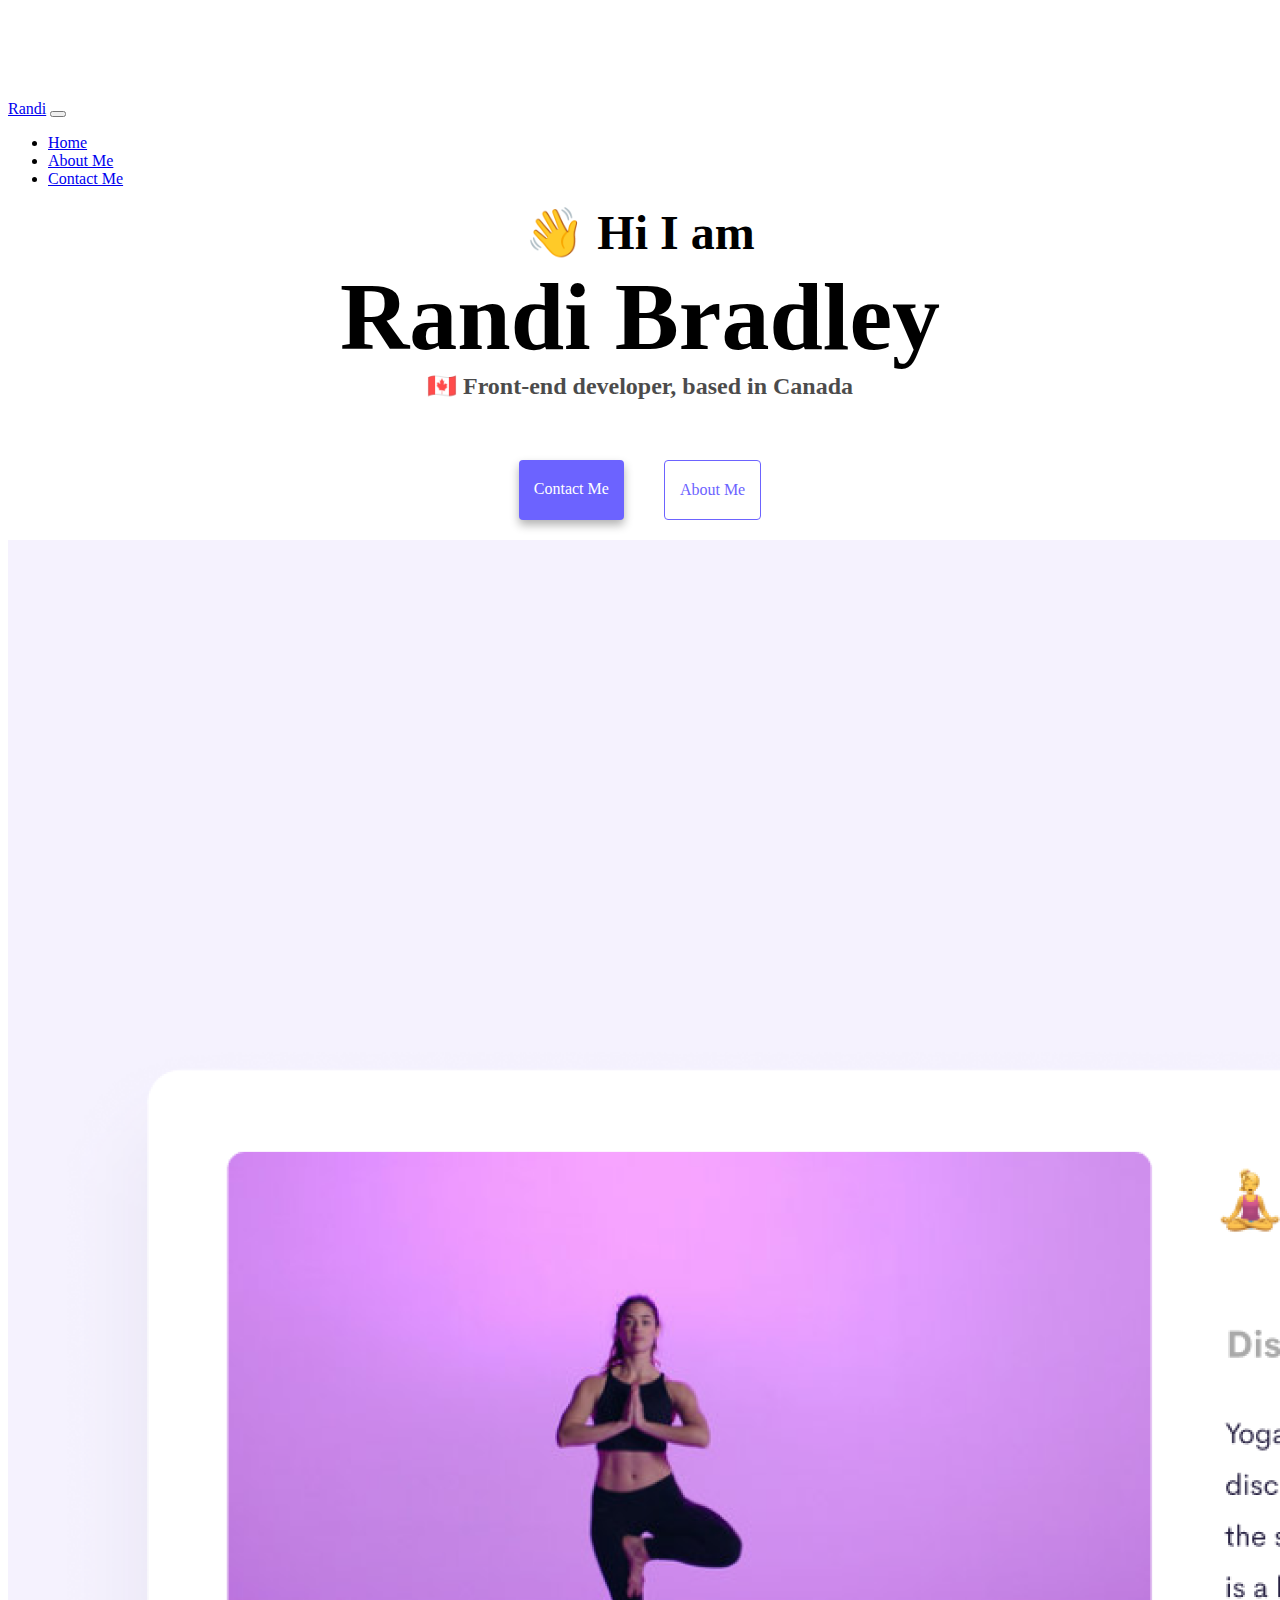
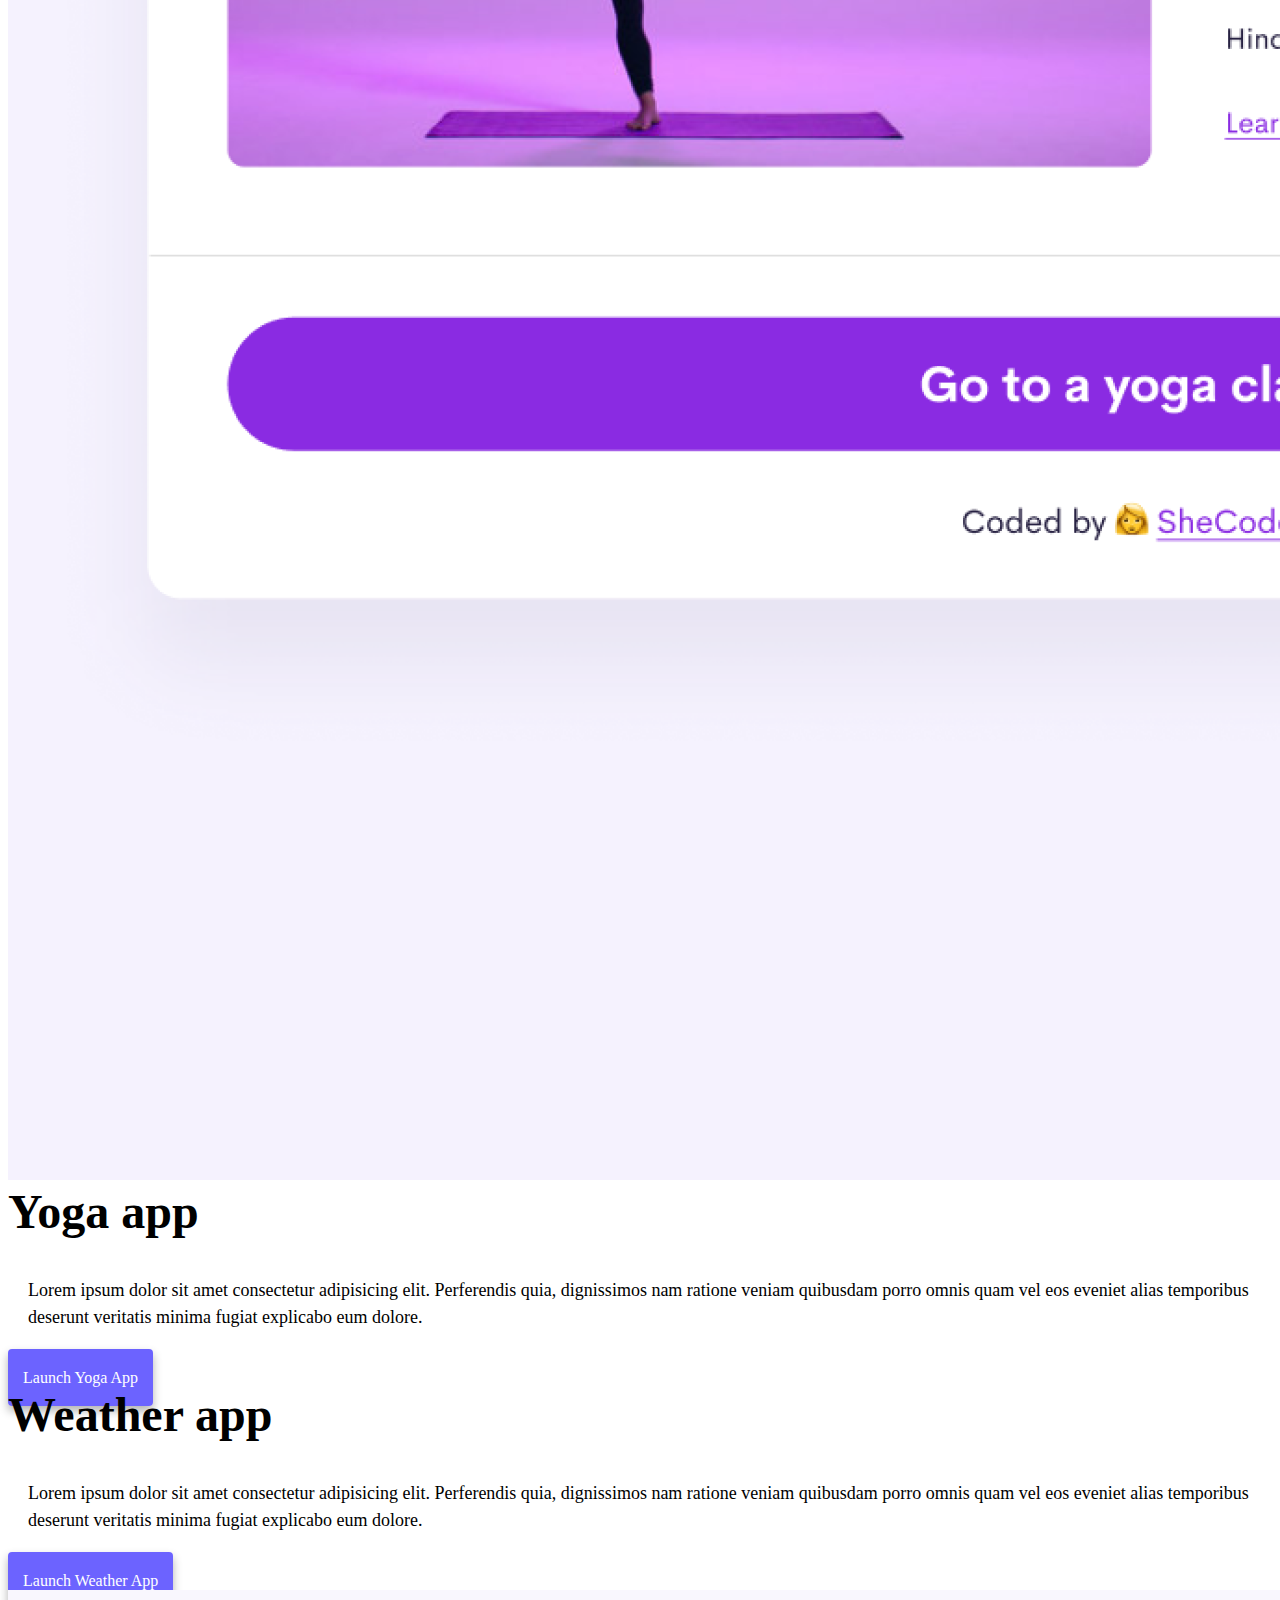
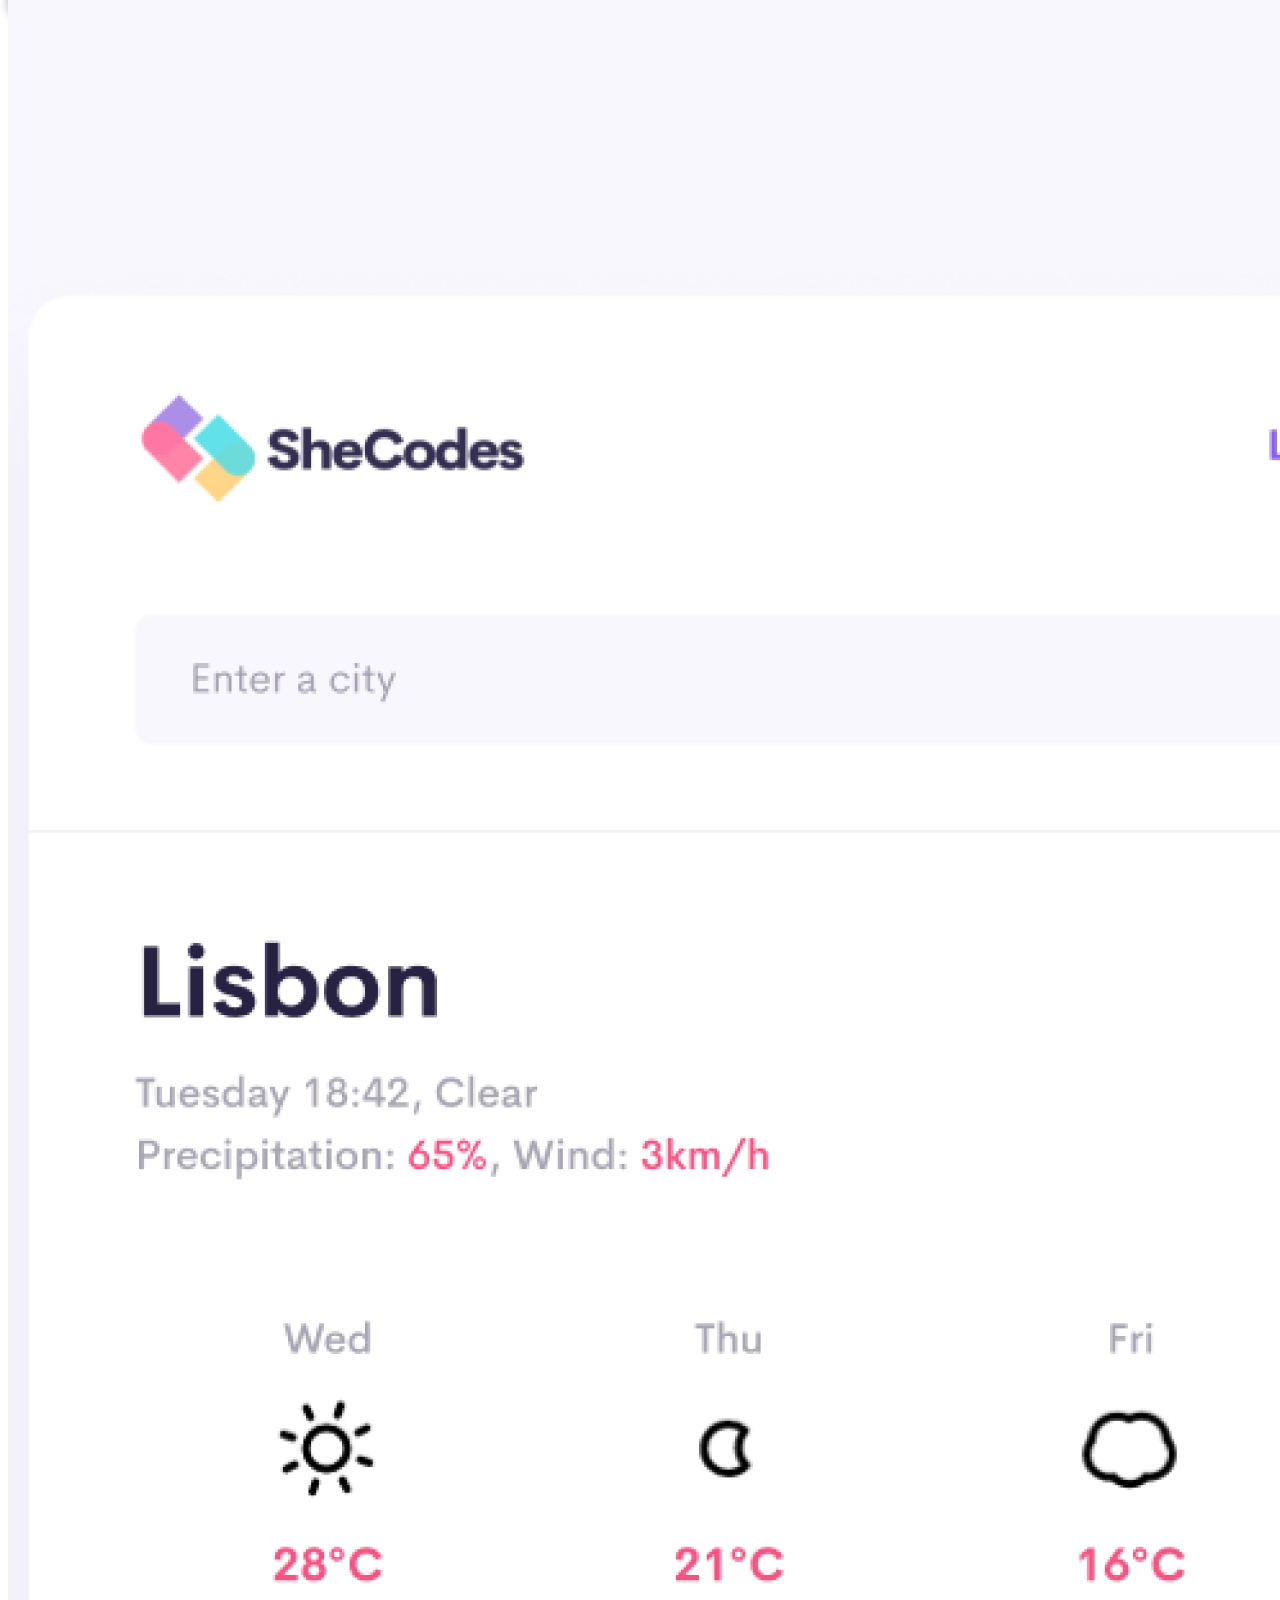
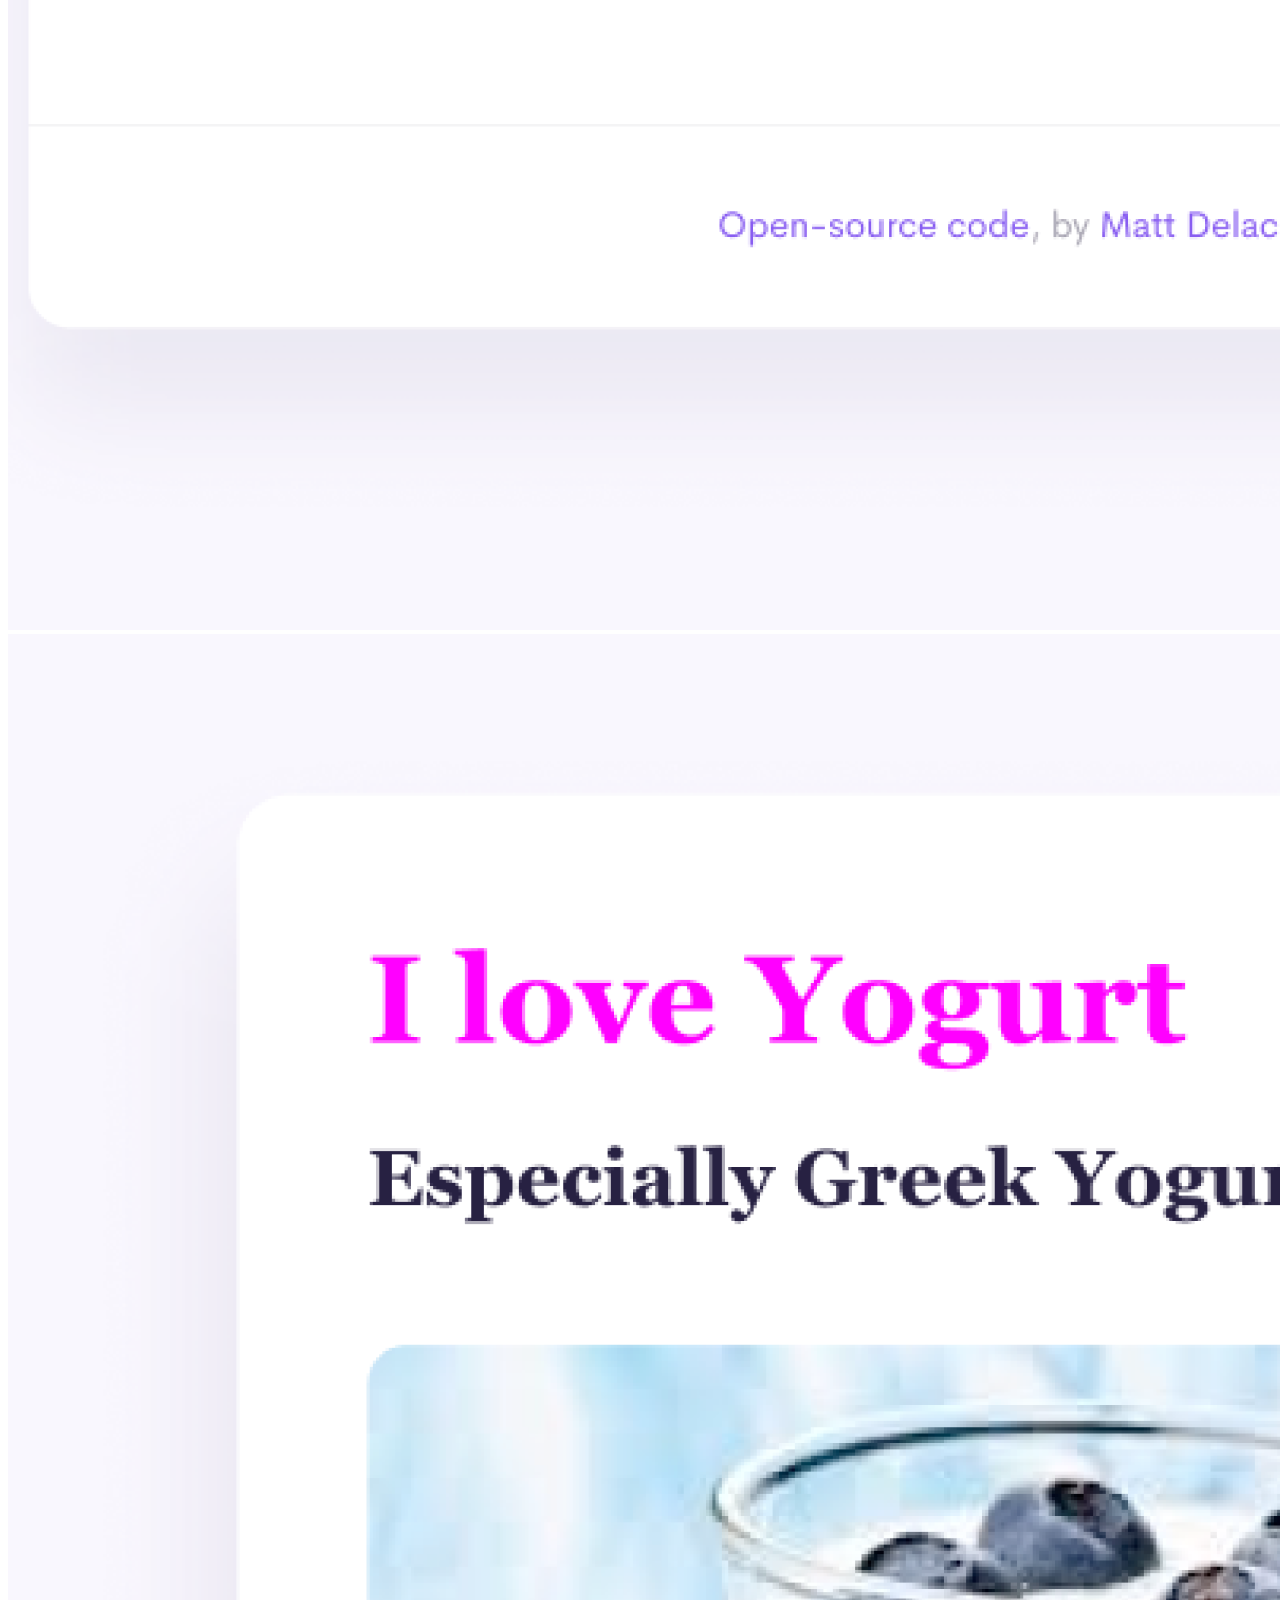
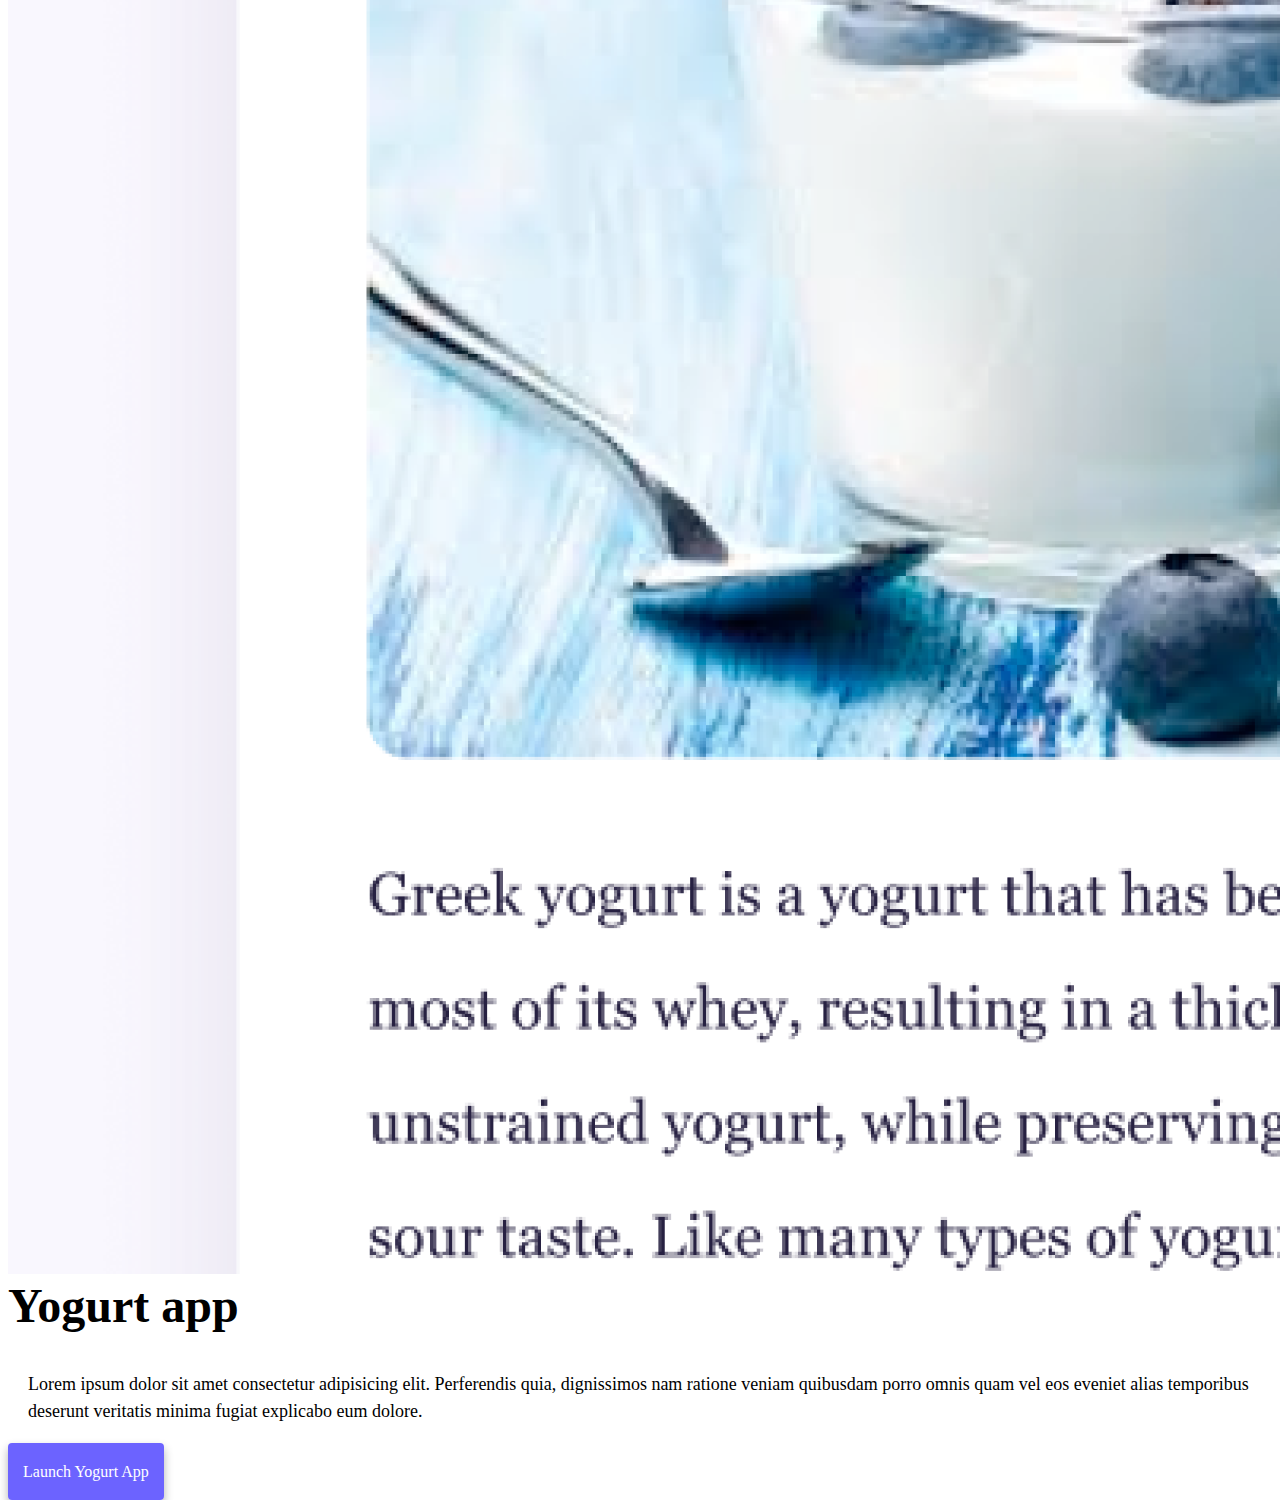
<file: index.html>
<!DOCTYPE html>
<html lang="en">
  <head>
    <meta charset="UTF-8" />
    <meta http-equiv="X-UA-Compatible" content="IE=edge" />
    <meta name="viewport" content="width=device-width, initial-scale=1.0" />
    <meta
      name="description"
      content="Learn about Randi, a Canadian Front-End Developer with a passion for supporting small businesses"
    />
    <meta
      name="keywords"
      content="front-end, app, developer, canadian, business, coder"
    />
    <title>Front-End Developer - Randi Bradley</title>
    <link
      href="https://cdn.jsdelivr.net/npm/bootstrap@5.1.3/dist/css/bootstrap.min.css"
      rel="stylesheet"
      integrity="sha384-1BmE4kWBq78iYhFldvKuhfTAU6auU8tT94WrHftjDbrCEXSU1oBoqyl2QvZ6jIW3"
      crossorigin="anonymous"
    />
    <script
      src="https://cdn.jsdelivr.net/npm/bootstrap@5.1.3/dist/js/bootstrap.bundle.min.js"
      integrity="sha384-ka7Sk0Gln4gmtz2MlQnikT1wXgYsOg+OMhuP+IlRH9sENBO0LRn5q+8nbTov4+1p"
      crossorigin="anonymous"
    ></script>

    <link rel="stylesheet" href="style.css" />
  </head>
  <body>
    <nav class="navbar navbar-expand-lg navbar-light bg-light fixed-top">
      <div class="container">
        <a class="navbar-brand" href="#">Randi</a>
        <button
          class="navbar-toggler"
          type="button"
          data-bs-toggle="collapse"
          data-bs-target="#navbarNav"
          aria-controls="navbarNav"
          aria-expanded="false"
          aria-label="Toggle navigation"
        >
          <span class="navbar-toggler-icon"></span>
        </button>
        <div class="collapse navbar-collapse" id="navbarNav">
          <ul class="navbar-nav">
            <li class="nav-item">
              <a
                class="nav-link active"
                title="Go to Homepage"
                aria-current="page"
                href="/"
                >Home</a
              >
            </li>
            <li class="nav-item">
              <a class="nav-link" title=" Learn about Randi" href="/about.html"
                >About Me</a
              >
            </li>
            <li class="nav-item">
              <a
                class="nav-link"
                title="Contact Randi"
                href="/about.html#contact"
                >Contact Me</a
              >
            </li>
          </ul>
        </div>
      </div>
    </nav>
    <h2>👋 Hi I am</h2>
    <h1>Randi Bradley</h1>
    <h3>🇨🇦 Front-end developer, based in Canada</h3>
    <div class="navigation-links">
      <a href="/about.html#contact" title="Contact Randi" class="contact-link"
        >Contact me</a
      >
      <a href="/about.html" title="Learn About Randi" class="about-link"
        >About me</a
      >
    </div>
    <div class="container">
      <div class="row mt-5">
        <div class="col-md-6">
          <img
            class="img-fluid rounded d-none d-md-block"
            src="/images/yoga.png"
            alt="person doing a yoga pose"
          />
        </div>
        <div class="col-md-6">
          <h2 class="app-header">Yoga app</h2>
          <p class="ps-0">
            Lorem ipsum dolor sit amet consectetur adipisicing elit. Perferendis
            quia, dignissimos nam ratione veniam quibusdam porro omnis quam vel
            eos eveniet alias temporibus deserunt veritatis minima fugiat
            explicabo eum dolore.
          </p>
          <div>
            <a class="project-link" title="Launch Yoga App" href="#"
              >Launch Yoga App</a
            >
          </div>
        </div>
      </div>

      <div class="row mt-5">
        <div class="col-md-6">
          <h2 class="app-header">Weather app</h2>
          <p class="ps-0">
            Lorem ipsum dolor sit amet consectetur adipisicing elit. Perferendis
            quia, dignissimos nam ratione veniam quibusdam porro omnis quam vel
            eos eveniet alias temporibus deserunt veritatis minima fugiat
            explicabo eum dolore.
          </p>
          <a class="project-link" title="Launch Weather App" href="#"
            >Launch Weather App</a
          >
        </div>
        <div class="col-md-6">
          <img
            class="img-fluid rounded d-none d-md-block"
            src="/images/weather.png"
            alt="weather app display"
          />
        </div>
      </div>
      <div class="row mt-5">
        <div class="col-md-6">
          <img
            class="img-fluid rounded d-none d-md-block"
            src="/images/yogurt.png"
            alt="Cup of yogurt with blueberries"
          />
        </div>
        <div class="col-md-6">
          <h2 class="app-header">Yogurt app</h2>
          <p class="ps-0">
            Lorem ipsum dolor sit amet consectetur adipisicing elit. Perferendis
            quia, dignissimos nam ratione veniam quibusdam porro omnis quam vel
            eos eveniet alias temporibus deserunt veritatis minima fugiat
            explicabo eum dolore.
          </p>
          <a class="project-link" title="Launch Yogurt App" href="#"
            >Launch Yogurt App</a
          >
        </div>
      </div>
    </div>
  </body>
</html>
</file>
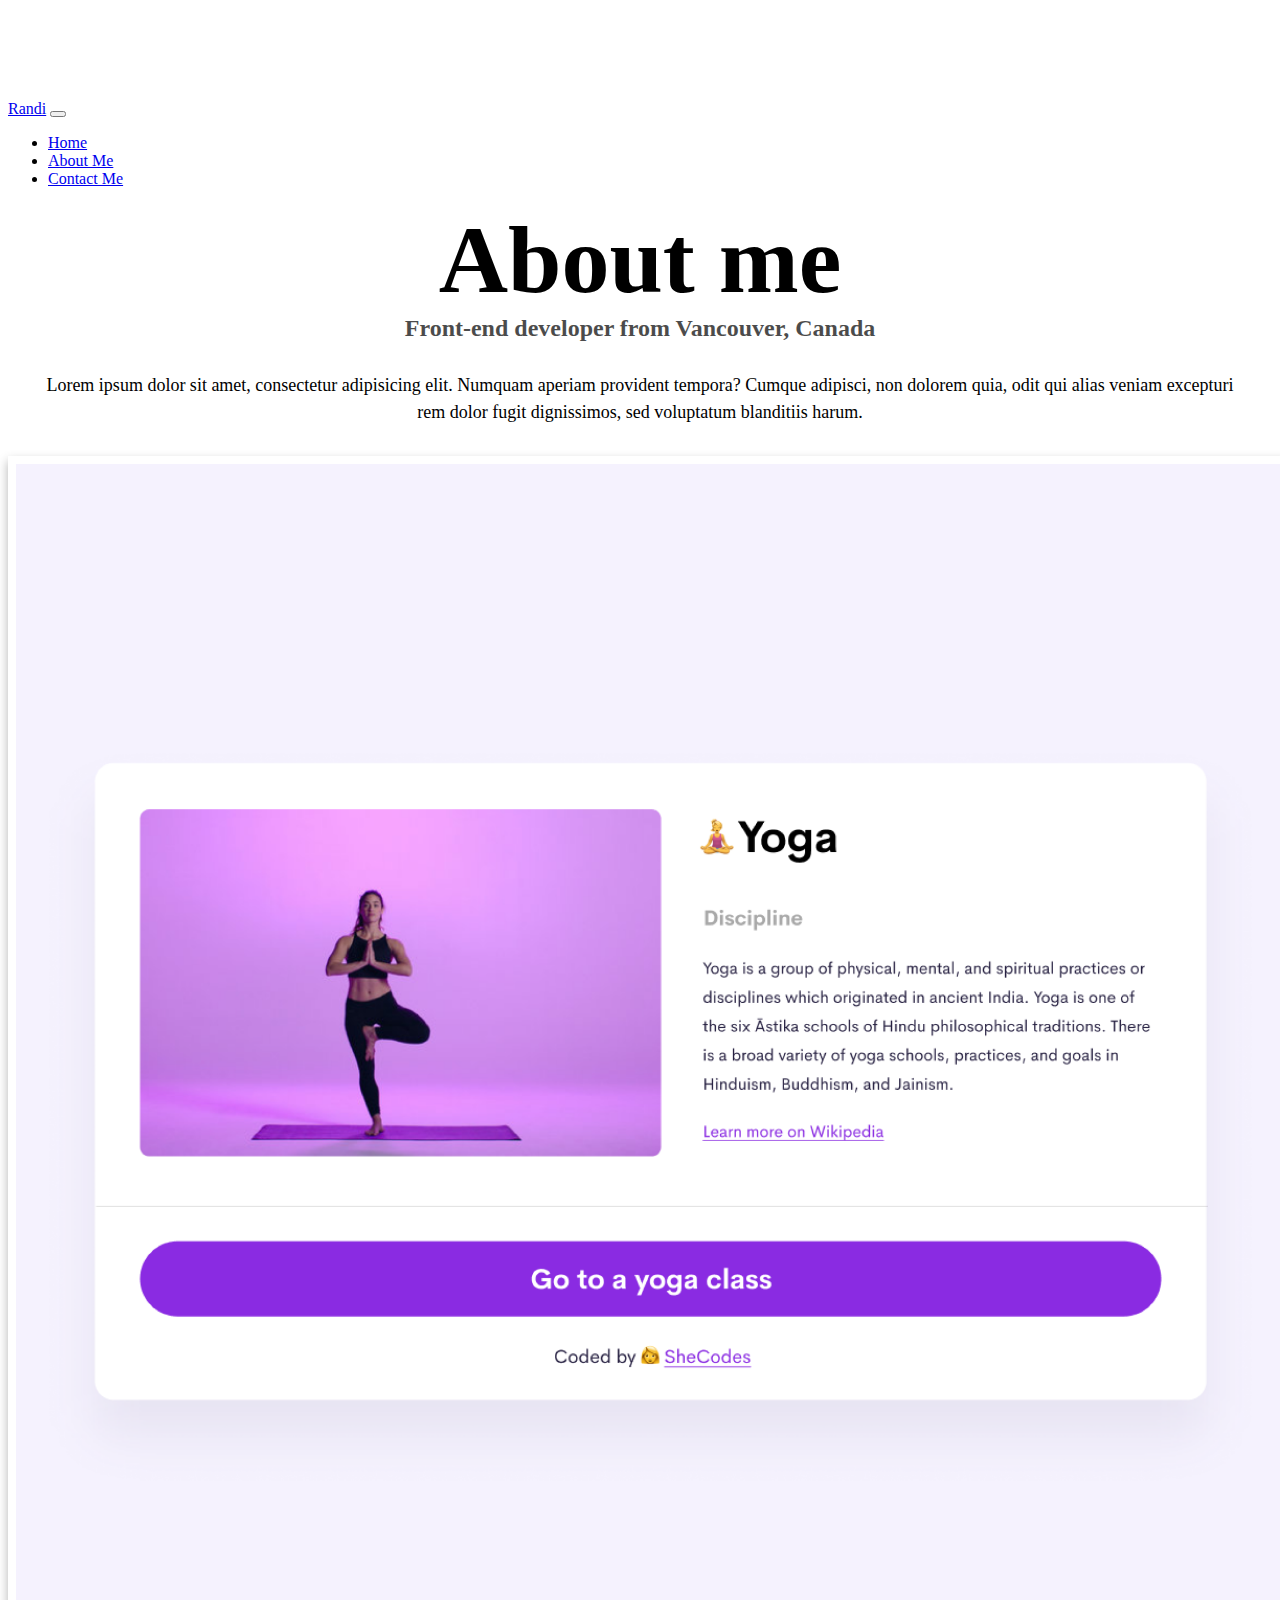
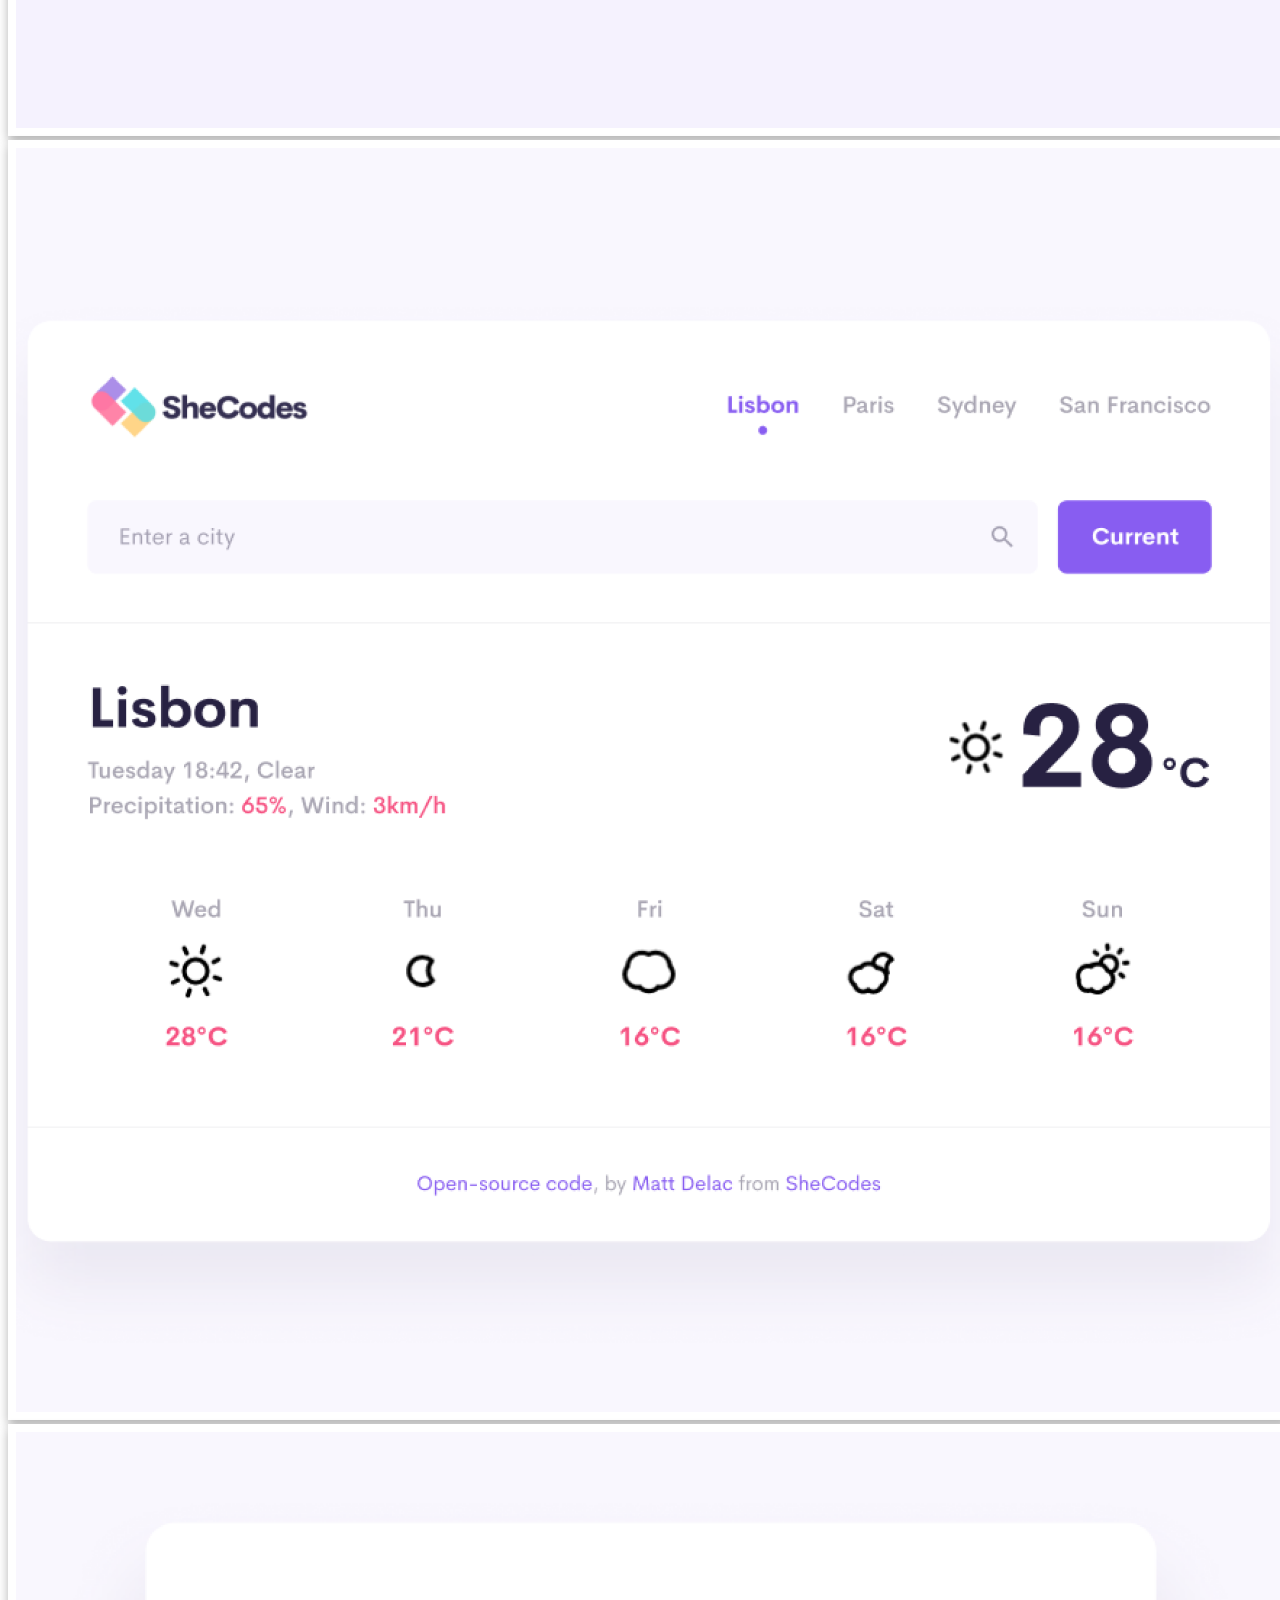
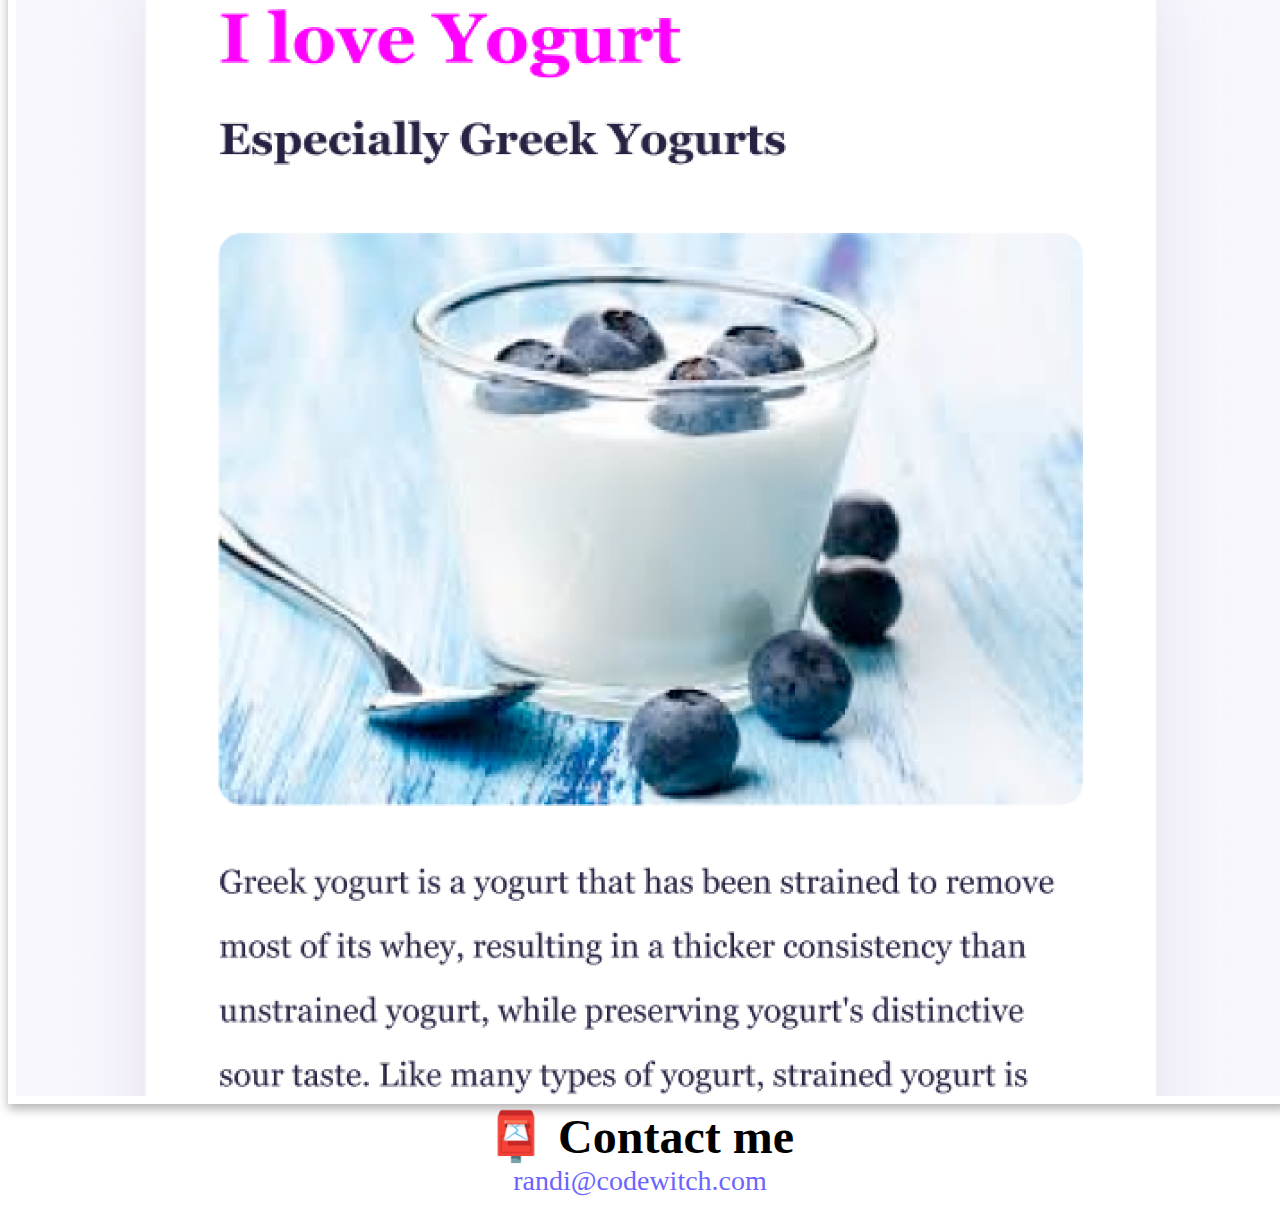
<file: about.html>
<!DOCTYPE html>
<html lang="en">
  <head>
    <meta charset="UTF-8" />
    <meta http-equiv="X-UA-Compatible" content="IE=edge" />
    <meta name="viewport" content="width=device-width, initial-scale=1.0" />
    <meta
      name="description"
      content="Contact Randi about Front-End Development work"
    />
    <meta
      name="keywords"
      content="front-end, app, developer, canadian, business, coder"
    />
    <link
      href="https://cdn.jsdelivr.net/npm/bootstrap@5.1.3/dist/css/bootstrap.min.css"
      rel="stylesheet"
      integrity="sha384-1BmE4kWBq78iYhFldvKuhfTAU6auU8tT94WrHftjDbrCEXSU1oBoqyl2QvZ6jIW3"
      crossorigin="anonymous"
    />
    <script
      src="https://cdn.jsdelivr.net/npm/bootstrap@5.1.3/dist/js/bootstrap.bundle.min.js"
      integrity="sha384-ka7Sk0Gln4gmtz2MlQnikT1wXgYsOg+OMhuP+IlRH9sENBO0LRn5q+8nbTov4+1p"
      crossorigin="anonymous"
    ></script>
    <link rel="stylesheet" href="style.css" />
    <title>About Randi - Front-End Development</title>
  </head>
  <nav class="navbar navbar-expand-lg navbar-light bg-light fixed-top">
    <div class="container">
      <a class="navbar-brand" href="#">Randi</a>
      <button
        class="navbar-toggler"
        type="button"
        data-bs-toggle="collapse"
        data-bs-target="#navbarNav"
        aria-controls="navbarNav"
        aria-expanded="false"
        aria-label="Toggle navigation"
      >
        <span class="navbar-toggler-icon"></span>
      </button>
      <div class="collapse navbar-collapse" id="navbarNav">
        <ul class="navbar-nav">
          <li class="nav-item">
            <a
              class="nav-link active"
              title="Go to Homepage"
              aria-current="page"
              href="/"
              >Home</a
            >
          </li>
          <li class="nav-item">
            <a class="nav-link" title=" Learn about Randi" href="/about.html"
              >About Me</a
            >
          </li>
          <li class="nav-item">
            <a class="nav-link" title="Contact Randi" href="/about.html#contact"
              >Contact Me</a
            >
          </li>
        </ul>
      </div>
    </div>
  </nav>
  <body>
    <h1>About me</h1>
    <h3>Front-end developer from Vancouver, Canada</h3>
    <p class="about-paragraphs">
      Lorem ipsum dolor sit amet, consectetur adipisicing elit. Numquam aperiam
      provident tempora? Cumque adipisci, non dolorem quia, odit qui alias
      veniam excepturi rem dolor fugit dignissimos, sed voluptatum blanditiis
      harum.
    </p>
    <div class="container">
      <div class="row">
        <div class="col-sm-4">
          <img
            class="about-images image-fluid rounded"
            src="/images/yoga.png"
            alt="person doing yoga pose"
            width="100%"
          />
        </div>
        <div class="col-sm-4">
          <img
            class="about-images image-fluid rounded"
            src="/images/weather.png"
            alt="weather app display"
            width="100%"
          />
        </div>
        <div class="col-sm-4">
          <img
            class="about-images image-fluid rounded"
            src="/images/yogurt.png"
            alt="cup of yogurt with blueberries"
            width="100%"
          />
        </div>
      </div>
    </div>
    <div id="contact">
      <h2 class="mt-5">📮 Contact me</h2>
      <a href="mailto:randi@codewitch.com" class="email-link">
        randi@codewitch.com
      </a>
    </div>
  </body>
</html>
</file>
<file: style.css>
:root {
  --primary-color: #6c63ff;
  --secondary-color: #f5f2fe;
  --box-shadow: 0 5px 10px rgba(0, 0, 0, 0.3);
}

body {
  margin-top: 100px;
}

h1,
h2,
h3 {
  text-align: center;
  margin: 0;
}

h1 {
  font-size: 96px;
}

h2 {
  font-size: 48px;
}

h3 {
  font-size: 24px;
  opacity: 0.7;
}

p {
  padding: 20px;
  border-radius: 4px;
  font-size: 18px;
  line-height: 1.5;
  text-align: left;
}

.navigation-links {
  display: flex;
  margin-top: 40px;
  justify-content: center;
}

.navigation-links a {
  margin: 20px;
  border-radius: 4px;
  padding: 20px 15px;
  text-decoration: none;
  text-transform: capitalize;
}

.contact-link {
  background: var(--primary-color);
  box-shadow: var(--box-shadow);
  color: white;
}

.about-link {
  color: var(--primary-color);
  border: 1px solid var(--primary-color);
}

.homepage-link {
  color: var(--primary-color);
  text-align: center;
  display: block;
}

.about-paragraphs {
  margin: 10px;
  text-align: center;
}

.email-link {
  display: flex;
  justify-content: center;
  color: var(--primary-color);
  font-size: 28px;
  text-decoration: none;
}

.email-link:hover {
  text-decoration: underline;
}
.project-link {
  border-radius: 4px;
  padding: 20px 15px;
  text-decoration: none;
  text-transform: capitalize;
  background: var(--primary-color);
  box-shadow: var(--box-shadow);
  color: white;
}
.app-header {
  text-align: left;
}
.about-images {
  box-shadow: var(--box-shadow);
  border: solid white 8px;
}

@media (max-width: 767px) {
  .app-header {
    text-align: center;
  }
  .project-link {
    display: block;
    text-align: center;
    margin: 0px 30px;
  }
  h1 {
    font-size: 48px;
  }
  h2 {
    font-size: 24px;
  }
  h3 {
    font-size: 20px;
  }
  p,
  .email-link {
    font-size: 16px;
  }
}
</file>
